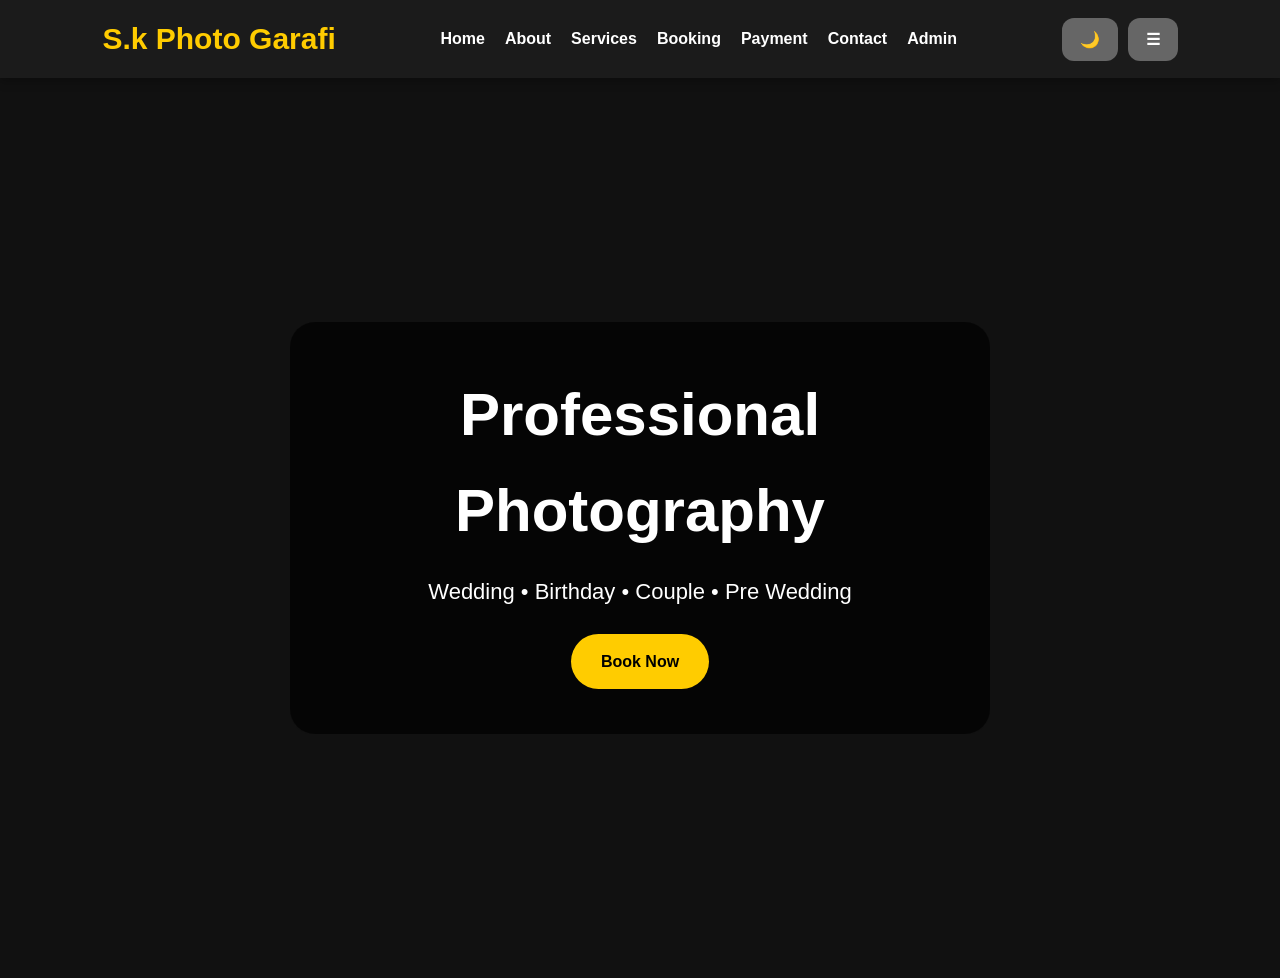
<file: index.html>
<!DOCTYPE html>
<html lang="en">
<head>
<meta charset="UTF-8">
<meta name="viewport" content="width=device-width, initial-scale=1.0">
<title>S.k Photo Garafi</title>

<link rel="stylesheet" href="style.css">

</head>
<body>

<header>

<div class="logo">S.k Photo Garafi</div>

<nav id="nav">

<a href="index.html">Home</a>
<a href="about.html">About</a>
<a href="services.html">Services</a>
<a href="booking.html">Booking</a>
<a href="payment.html">Payment</a>
<a href="contact.html">Contact</a>
<a href="login.html">Admin</a>

</nav>

<div class="top-buttons">

<button id="themeBtn">🌙</button>

<button id="menuBtn">☰</button>

</div>

</header>

<section class="hero">

<div class="hero-box">

<h1>Professional Photography</h1>

<p>
Wedding • Birthday • Couple • Pre Wedding
</p>

<a href="booking.html" class="btn">

Book Now

</a>

</div>

</section>

<script src="script.js"></script>

</body>
</html>
</file>
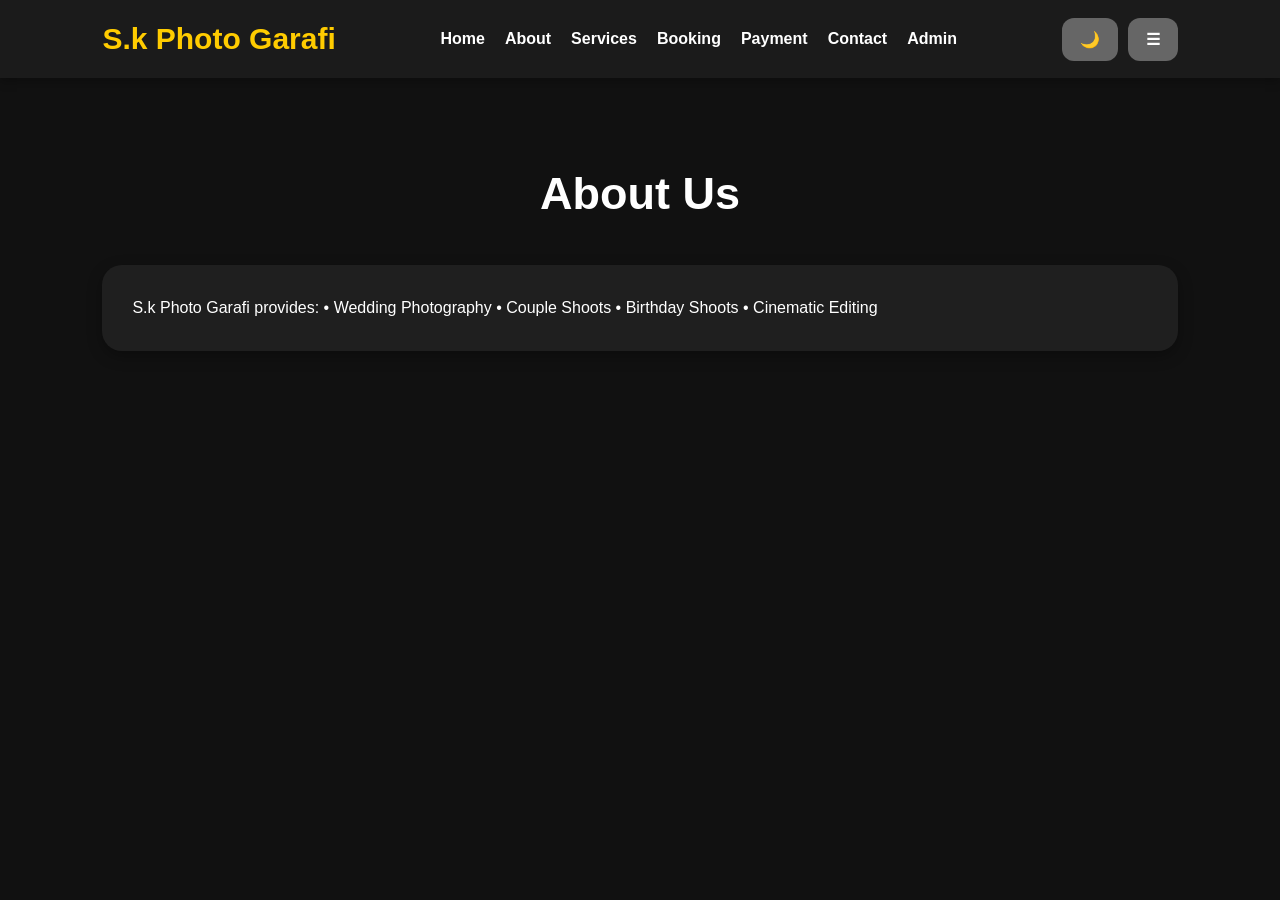
<file: about.html>
<!DOCTYPE html>
<html lang="en">
<head>

<meta charset="UTF-8">
<meta name="viewport"
content="width=device-width, initial-scale=1.0">

<title>About</title>

<link rel="stylesheet" href="style.css">

</head>
<body>

<header>

<div class="logo">S.k Photo Garafi</div>

<nav id="nav">

<a href="index.html">Home</a>
<a href="about.html">About</a>
<a href="services.html">Services</a>
<a href="booking.html">Booking</a>
<a href="payment.html">Payment</a>
<a href="contact.html">Contact</a>
<a href="login.html">Admin</a>

</nav>

<div class="top-buttons">

<button id="themeBtn">🌙</button>

<button id="menuBtn">☰</button>

</div>

</header>

<section class="page">

<h1>About Us</h1>

<div class="card">

<p>

S.k Photo Garafi provides:

• Wedding Photography  
• Couple Shoots  
• Birthday Shoots  
• Cinematic Editing  

</p>

</div>

</section>

<script src="script.js"></script>

</body>
</html>
</file>
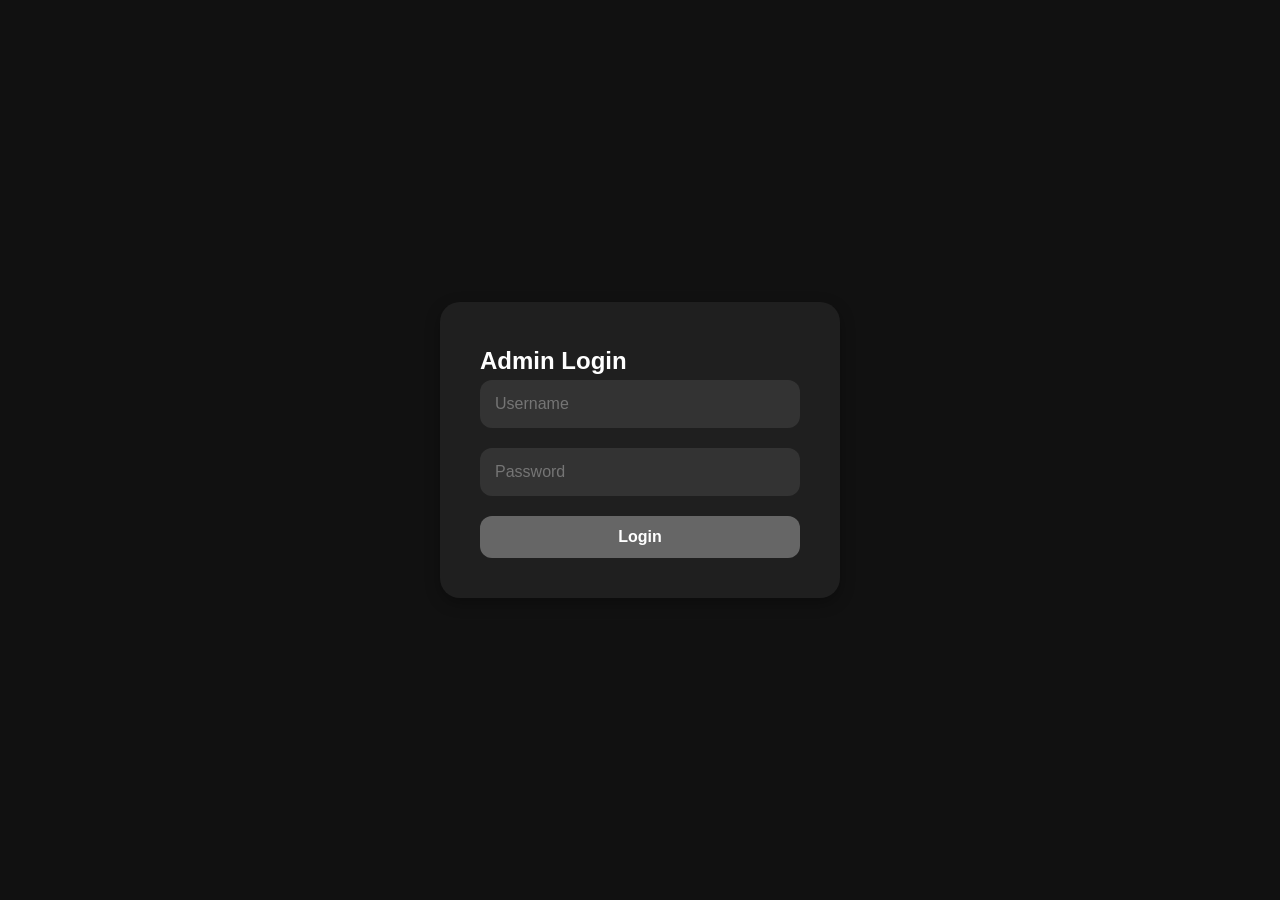
<file: admin.html>
<!DOCTYPE html>
<html lang="en">
<head>

<meta charset="UTF-8">
<meta name="viewport"
content="width=device-width, initial-scale=1.0">

<title>Admin Dashboard</title>

<link rel="stylesheet" href="style.css">

</head>
<body>

<script>

if(localStorage.getItem("adminLogin") != "true"){

window.location.href = "login.html";

}

</script>

<header>

<div class="logo">S.k Photo Garafi</div>

<nav id="nav">

<a href="index.html">Home</a>
<a href="about.html">About</a>
<a href="services.html">Services</a>
<a href="booking.html">Booking</a>
<a href="payment.html">Payment</a>
<a href="contact.html">Contact</a>

</nav>

<div class="top-buttons">

<button id="themeBtn">🌙</button>

<button id="menuBtn">☰</button>

</div>

</header>

<section class="page">

<button onclick="logout()"
class="logout-btn">

Logout

</button>

<h1>Admin Dashboard</h1>

<div class="admin-summary">

<div class="card">

<h2>Total Bookings</h2>

<h3 id="totalBookings">
0
</h3>

</div>

<div class="card">

<h2>Total Payments</h2>

<h3 id="totalPayments">
₹0
</h3>

</div>

</div>

<div class="admin-box">

<table>

<thead>

<tr>

<th>Name</th>
<th>Mobile</th>
<th>Service</th>
<th>Date</th>
<th>Payment</th>
<th>Delete</th>

</tr>

</thead>

<tbody id="bookingTable">

</tbody>

</table>

</div>

</section>

<script src="script.js"></script>

</body>
</html>
</file>
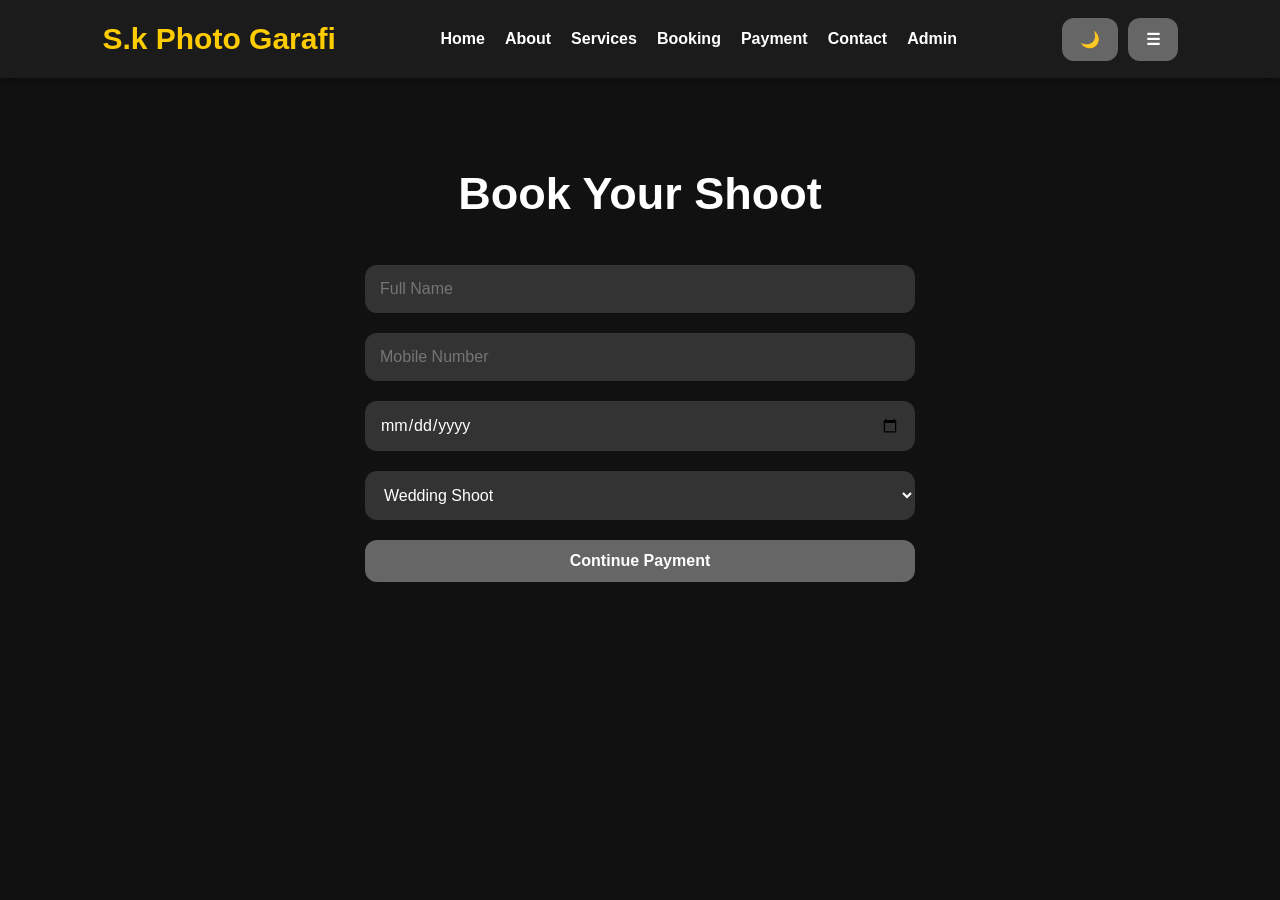
<file: booking.html>
<!DOCTYPE html>
<html lang="en">
<head>

<meta charset="UTF-8">
<meta name="viewport"
content="width=device-width, initial-scale=1.0">

<title>Booking</title>

<link rel="stylesheet" href="style.css">

</head>
<body>

<header>

<div class="logo">S.k Photo Garafi</div>

<nav id="nav">

<a href="index.html">Home</a>
<a href="about.html">About</a>
<a href="services.html">Services</a>
<a href="booking.html">Booking</a>
<a href="payment.html">Payment</a>
<a href="contact.html">Contact</a>
<a href="login.html">Admin</a>

</nav>

<div class="top-buttons">

<button id="themeBtn">🌙</button>

<button id="menuBtn">☰</button>

</div>

</header>

<section class="page">

<h1>Book Your Shoot</h1>

<form id="bookingForm">

<input type="text"
id="name"
placeholder="Full Name"
required>

<input type="tel"
id="mobile"
placeholder="Mobile Number"
required>

<input type="date"
id="date"
required>

<select id="service">

<option>Wedding Shoot</option>
<option>Birthday Shoot</option>
<option>Couple Shoot</option>

</select>

<button type="submit">

Continue Payment

</button>

</form>

</section>

<script src="script.js"></script>

</body>
</html>
</file>
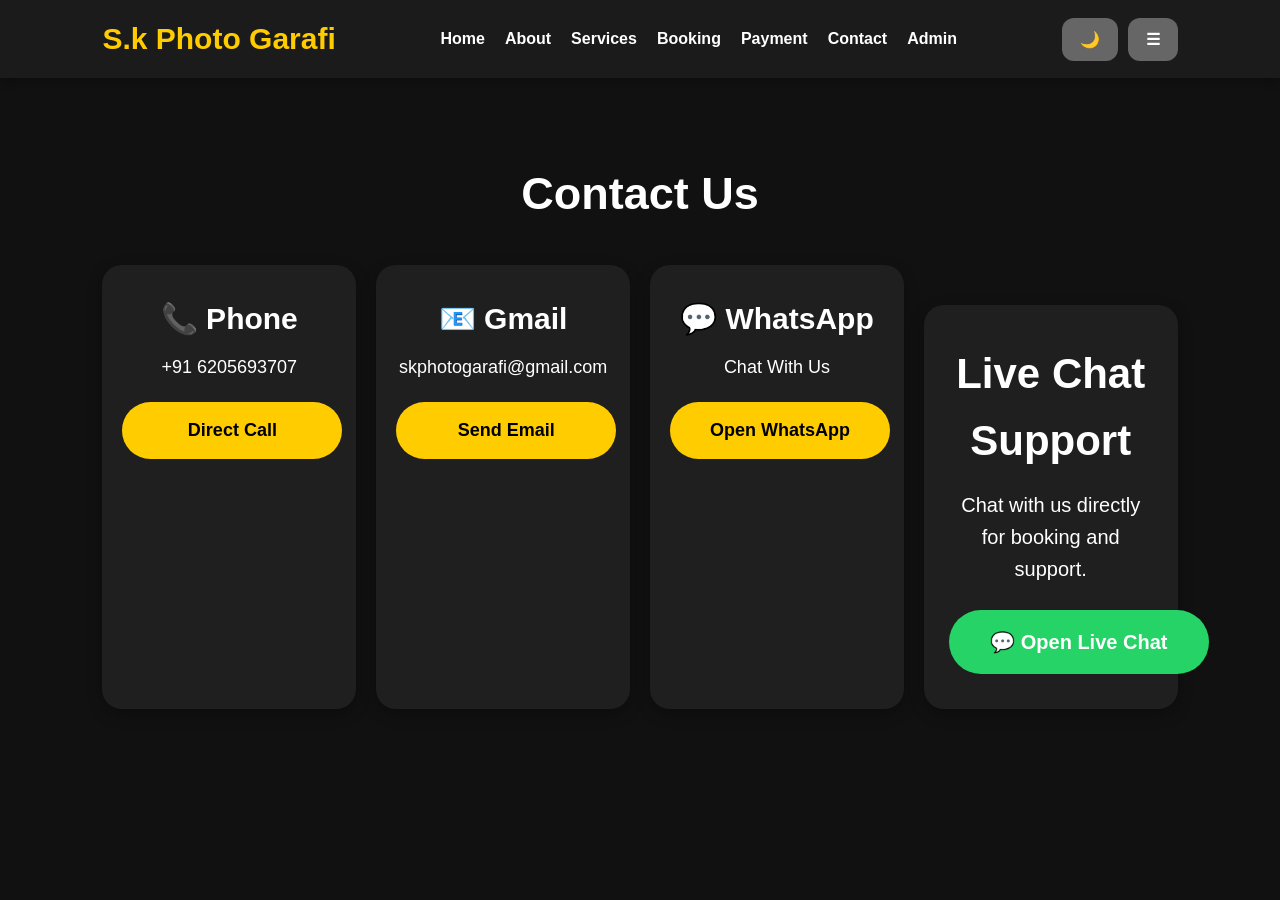
<file: contact.html>
<!DOCTYPE html>
<html lang="en">
<head>

<meta charset="UTF-8">
<meta name="viewport"
content="width=device-width, initial-scale=1.0">

<title>Contact</title>

<link rel="stylesheet" href="style.css">

</head>
<body>

<header>

<div class="logo">S.k Photo Garafi</div>

<nav id="nav">

<a href="index.html">Home</a>
<a href="about.html">About</a>
<a href="services.html">Services</a>
<a href="booking.html">Booking</a>
<a href="payment.html">Payment</a>
<a href="contact.html">Contact</a>
<a href="login.html">Admin</a>

</nav>

<div class="top-buttons">

<button id="themeBtn">🌙</button>

<button id="menuBtn">☰</button>

</div>

</header>

<section class="page">

<h1>Contact Us</h1>

<div class="contact-box">

<div class="contact-card">

<h2>📞 Phone</h2>

<p>
+91 6205693707
</p>

<a href="tel:+916205693707"
class="contact-btn">

Direct Call

</a>

</div>

<div class="contact-card">

<h2>📧 Gmail</h2>

<p>
skphotogarafi@gmail.com
</p>

<a href="mailto:skphotogarafi@gmail.com"
class="contact-btn">

Send Email

</a>

</div>

<div class="contact-card">

<h2>💬 WhatsApp</h2>

<p>
Chat With Us
</p>

<a href="https://wa.me/919798162131"
target="_blank"
class="contact-btn">

Open WhatsApp

</a>

</div>
<!-- LIVE CHAT SECTION -->

<div class="live-chat-section">

<h2>Live Chat Support</h2>

<p>
Chat with us directly for booking and support.
</p>

<a href="livechat.html"
class="live-chat-btn">

💬 Open Live Chat

</a>

</div>

</div>

</section>

<script src="script.js"></script>

</body>
</html>
</file>
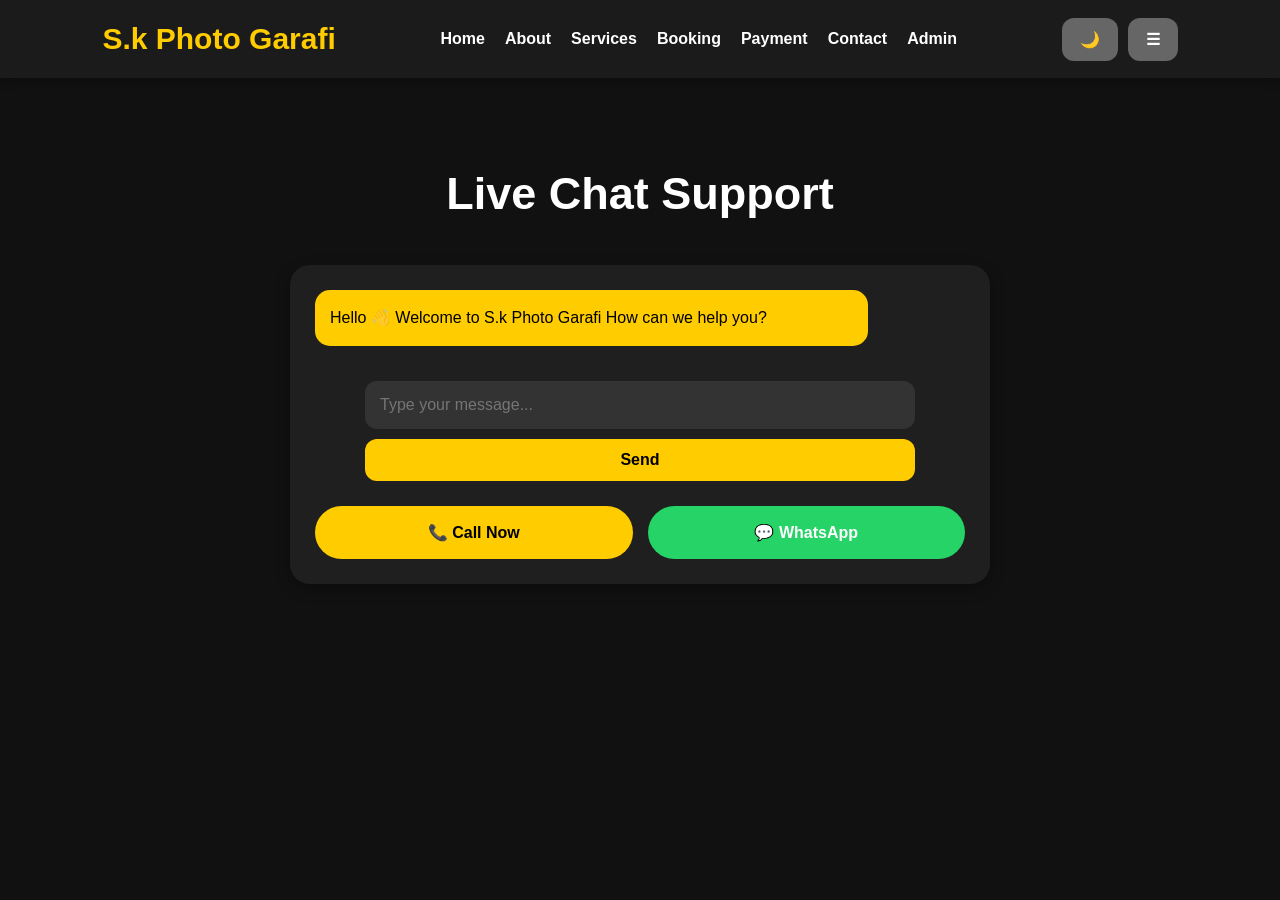
<file: livechat.html>
<!DOCTYPE html>
<html lang="en">
<head>

<meta charset="UTF-8">

<meta name="viewport"
content="width=device-width, initial-scale=1.0">

<title>Live Chat</title>

<link rel="stylesheet" href="style.css">

</head>
<body>

<header>

<div class="logo">

S.k Photo Garafi

</div>

<nav id="nav">

<a href="index.html">Home</a>

<a href="about.html">About</a>

<a href="services.html">Services</a>

<a href="booking.html">Booking</a>

<a href="payment.html">Payment</a>

<a href="contact.html">Contact</a>

<a href="login.html">Admin</a>

</nav>

<div class="top-buttons">

<button id="themeBtn">

🌙

</button>

<button id="menuBtn">

☰

</button>

</div>

</header>

<section class="page">

<h1>Live Chat Support</h1>

<div class="chat-box">

<div class="chat-message admin">

<p>

Hello 👋  
Welcome to S.k Photo Garafi

How can we help you?

</p>

</div>

<div id="chatArea">

</div>

<form id="chatForm">

<input type="text"
id="chatInput"
placeholder="Type your message..."
required>

<button type="submit">

Send

</button>

</form>

<div class="chat-buttons">

<a href="tel:+916205693707"
class="chat-btn">

📞 Call Now

</a>

<a href="https://wa.me/916205693707"
target="_blank"
class="chat-btn whatsapp">

💬 WhatsApp

</a>

</div>

</div>

</section>

<script src="script.js"></script>

</body>
</html>
</file>
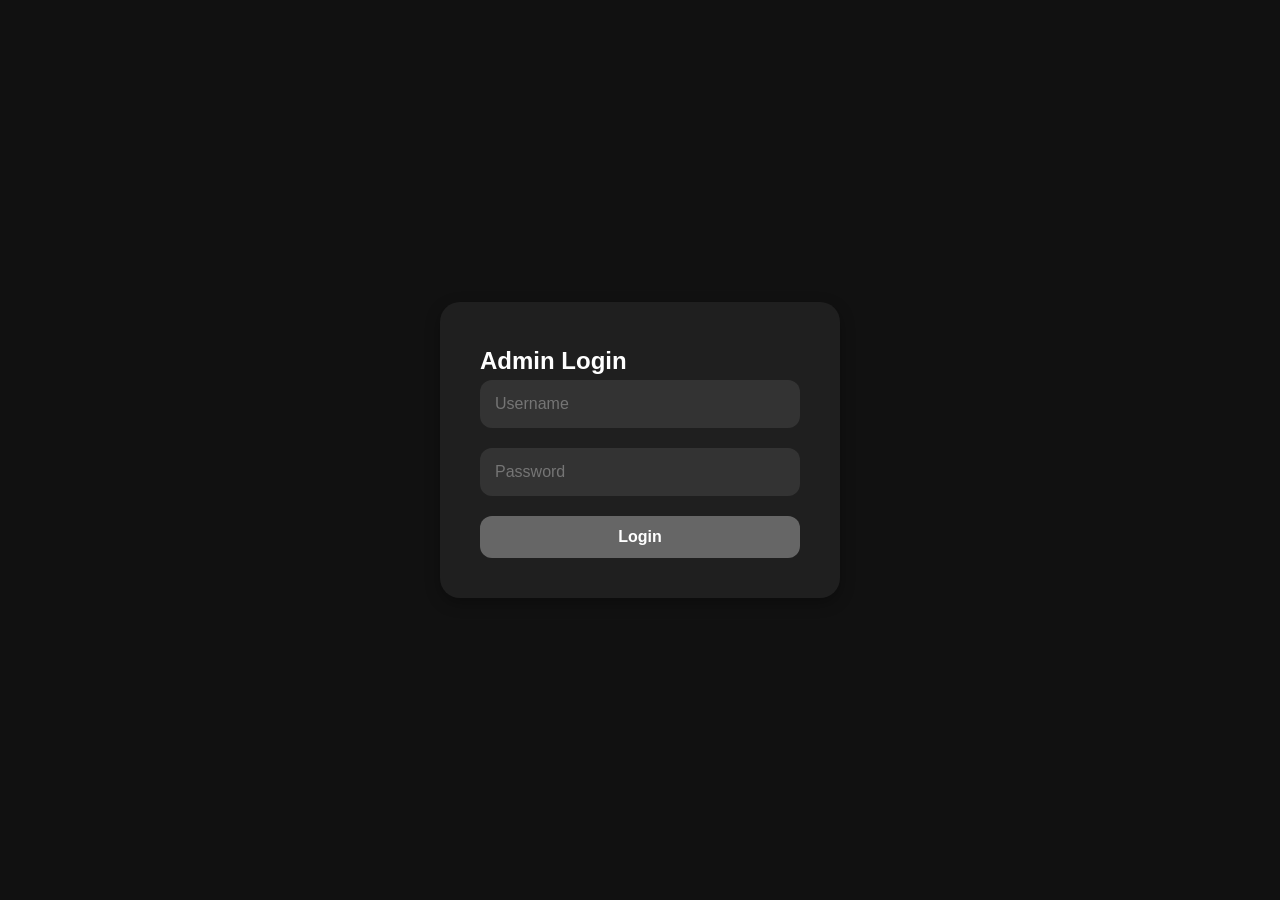
<file: login.html>
<!DOCTYPE html>
<html lang="en">
<head>

<meta charset="UTF-8">
<meta name="viewport"
content="width=device-width, initial-scale=1.0">

<title>Admin Login</title>

<link rel="stylesheet" href="style.css">

</head>
<body>

<section class="login-page">

<div class="login-box">

<h1>Admin Login</h1>

<form id="loginForm">

<input type="text"
id="username"
placeholder="Username"
required>

<input type="password"
id="password"
placeholder="Password"
required>

<button type="submit">

Login

</button>

</form>

</div>

</section>

<script src="script.js"></script>

</body>
</html>
</file>
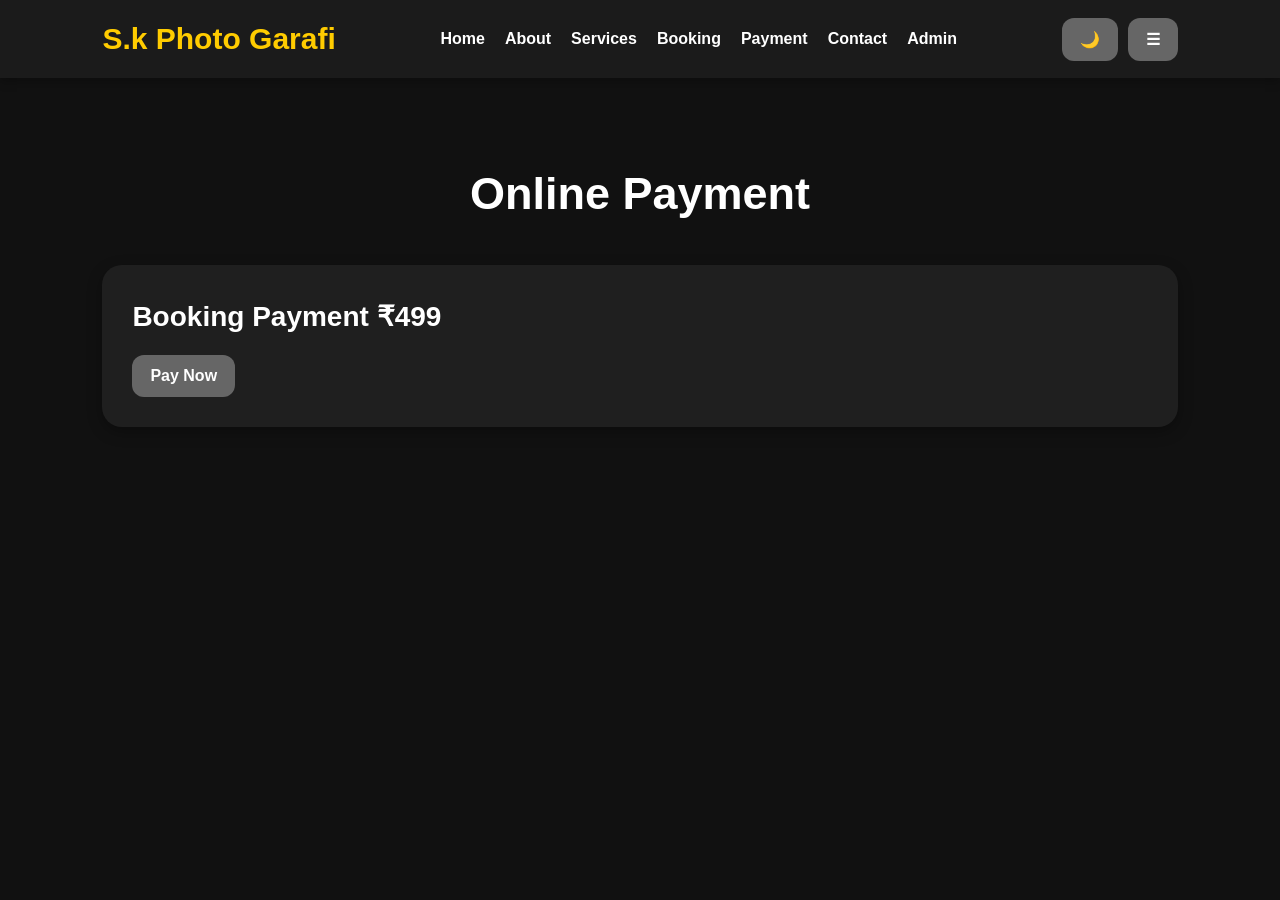
<file: payment.html>
<!DOCTYPE html>
<html lang="en">
<head>

<meta charset="UTF-8">
<meta name="viewport"
content="width=device-width, initial-scale=1.0">

<title>Payment</title>

<link rel="stylesheet" href="style.css">

<script src="https://checkout.razorpay.com/v1/checkout.js"></script>

</head>
<body>

<header>

<div class="logo">S.k Photo Garafi</div>

<nav id="nav">

<a href="index.html">Home</a>
<a href="about.html">About</a>
<a href="services.html">Services</a>
<a href="booking.html">Booking</a>
<a href="payment.html">Payment</a>
<a href="contact.html">Contact</a>
<a href="login.html">Admin</a>

</nav>

<div class="top-buttons">

<button id="themeBtn">🌙</button>

<button id="menuBtn">☰</button>

</div>

</header>

<section class="page">

<h1>Online Payment</h1>

<div class="card">

<h2>Booking Payment ₹499</h2>

<button id="payBtn">

Pay Now

</button>

</div>

</section>

<script src="script.js"></script>

</body>
</html>
</file>
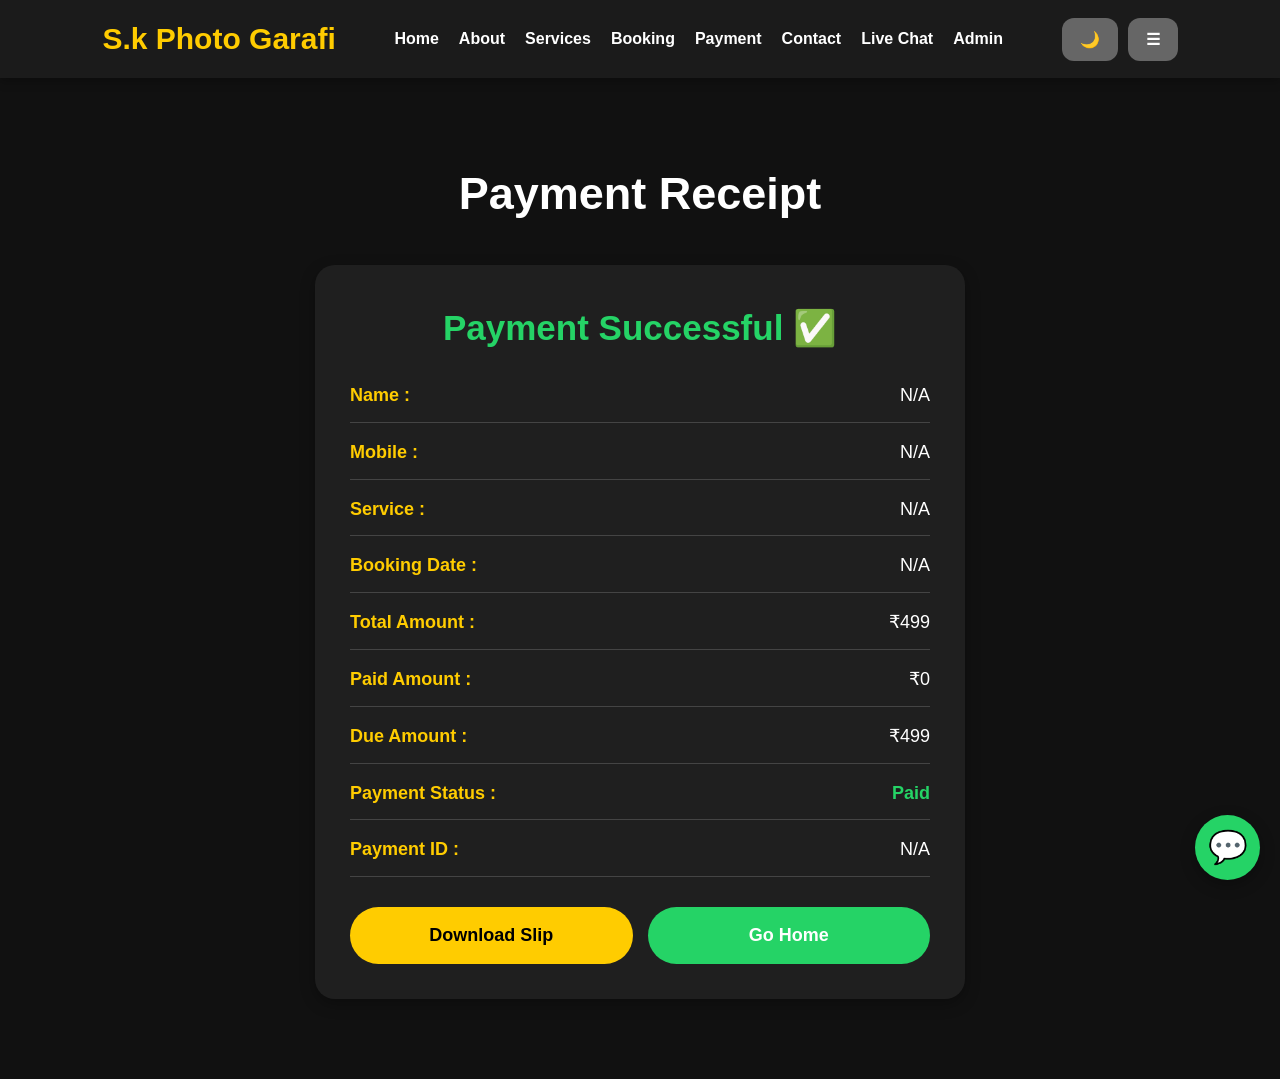
<file: paymentslip.html>
<!DOCTYPE html>
<html lang="en">
<head>

<meta charset="UTF-8">

<meta name="viewport"
content="width=device-width, initial-scale=1.0">

<title>Payment Slip</title>

<link rel="stylesheet"
href="style.css">

</head>
<body>

<!-- HEADER -->

<header>

<div class="logo">

S.k Photo Garafi

</div>

<nav id="nav">

<a href="index.html">
Home
</a>

<a href="about.html">
About
</a>

<a href="services.html">
Services
</a>

<a href="booking.html">
Booking
</a>

<a href="payment.html">
Payment
</a>

<a href="contact.html">
Contact
</a>

<a href="livechat.html">
Live Chat
</a>

<a href="login.html">
Admin
</a>

</nav>

<div class="top-buttons">

<button id="themeBtn">

🌙

</button>

<button id="menuBtn">

☰

</button>

</div>

</header>

<!-- PAGE -->

<section class="page">

<h1>

Payment Receipt

</h1>

<!-- SLIP BOX -->

<div class="slip-box">

<h2>

Payment Successful ✅

</h2>

<div class="slip-details">

<p>

<strong>Name :</strong>

<span id="slipName">

</span>

</p>

<p>

<strong>Mobile :</strong>

<span id="slipMobile">

</span>

</p>

<p>

<strong>Service :</strong>

<span id="slipService">

</span>

</p>

<p>

<strong>Booking Date :</strong>

<span id="slipDate">

</span>

</p>

<p>

<strong>Total Amount :</strong>

<span id="totalAmount">

</span>

</p>

<p>

<strong>Paid Amount :</strong>

<span id="paidAmount">

</span>

</p>

<p>

<strong>Due Amount :</strong>

<span id="dueAmount">

</span>

</p>

<p>

<strong>Payment Status :</strong>

<span class="paid-status">

Paid

</span>

</p>

<p>

<strong>Payment ID :</strong>

<span id="slipPaymentId">

</span>

</p>

</div>

<!-- BUTTONS -->

<div class="slip-buttons">

<button onclick="downloadSlip()">

Download Slip

</button>

<a href="index.html"
class="home-btn">

Go Home

</a>

</div>

</div>

</section>

<!-- FLOAT LIVE CHAT -->

<div class="live-chat">

<a href="https://wa.me/916205693707"
target="_blank">

💬

</a>

</div>

<script src="script.js">

</script>

</body>
</html>
</file>
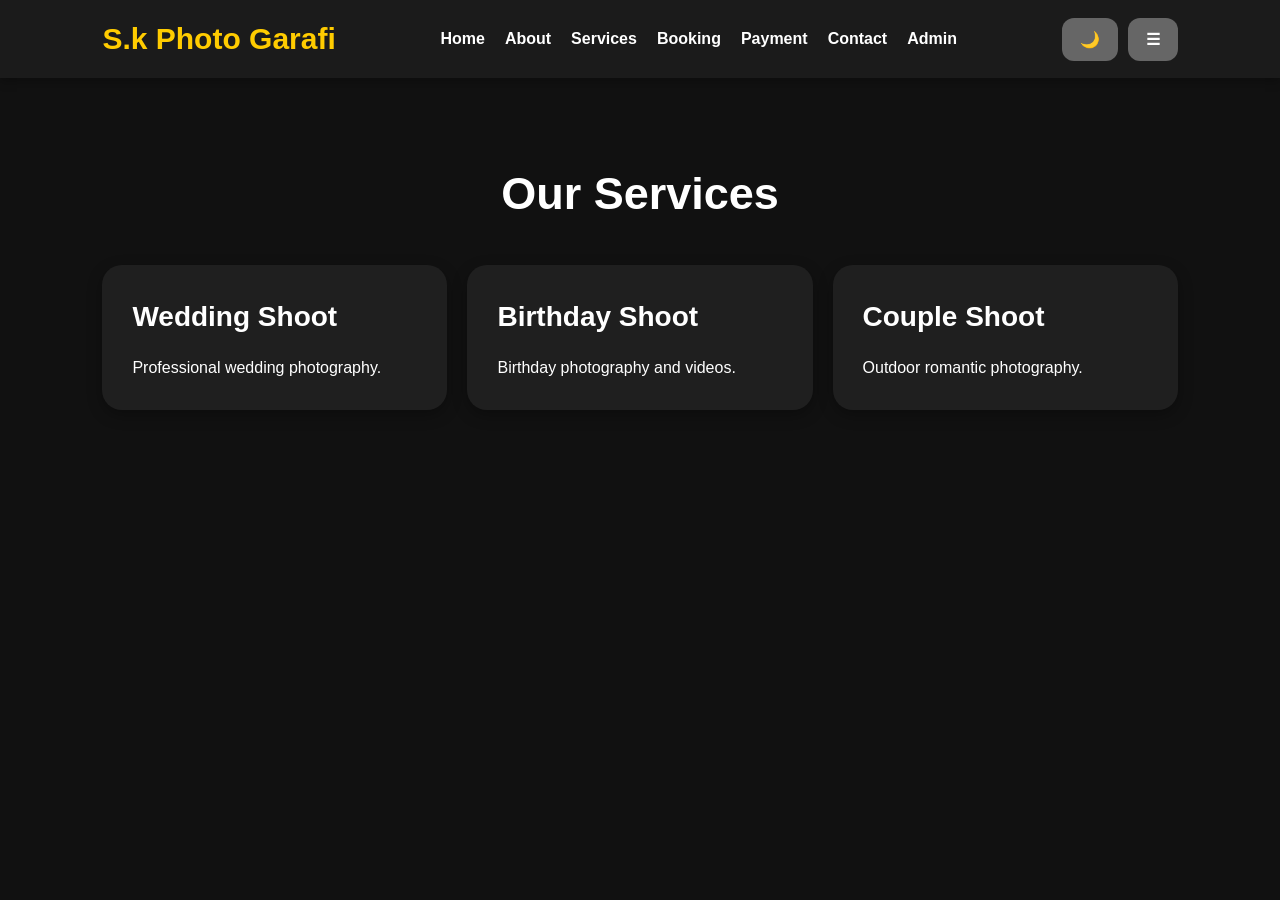
<file: services.html>
<!DOCTYPE html>
<html lang="en">
<head>

<meta charset="UTF-8">
<meta name="viewport"
content="width=device-width, initial-scale=1.0">

<title>Services</title>

<link rel="stylesheet" href="style.css">

</head>
<body>

<header>

<div class="logo">S.k Photo Garafi</div>

<nav id="nav">

<a href="index.html">Home</a>
<a href="about.html">About</a>
<a href="services.html">Services</a>
<a href="booking.html">Booking</a>
<a href="payment.html">Payment</a>
<a href="contact.html">Contact</a>
<a href="login.html">Admin</a>

</nav>

<div class="top-buttons">

<button id="themeBtn">🌙</button>

<button id="menuBtn">☰</button>

</div>

</header>

<section class="page">

<h1>Our Services</h1>

<div class="card-container">

<div class="card">

<h2>Wedding Shoot</h2>

<p>
Professional wedding photography.
</p>

</div>

<div class="card">

<h2>Birthday Shoot</h2>

<p>
Birthday photography and videos.
</p>

</div>

<div class="card">

<h2>Couple Shoot</h2>

<p>
Outdoor romantic photography.
</p>

</div>

</div>

</section>

<script src="script.js"></script>

</body>
</html>
</file>
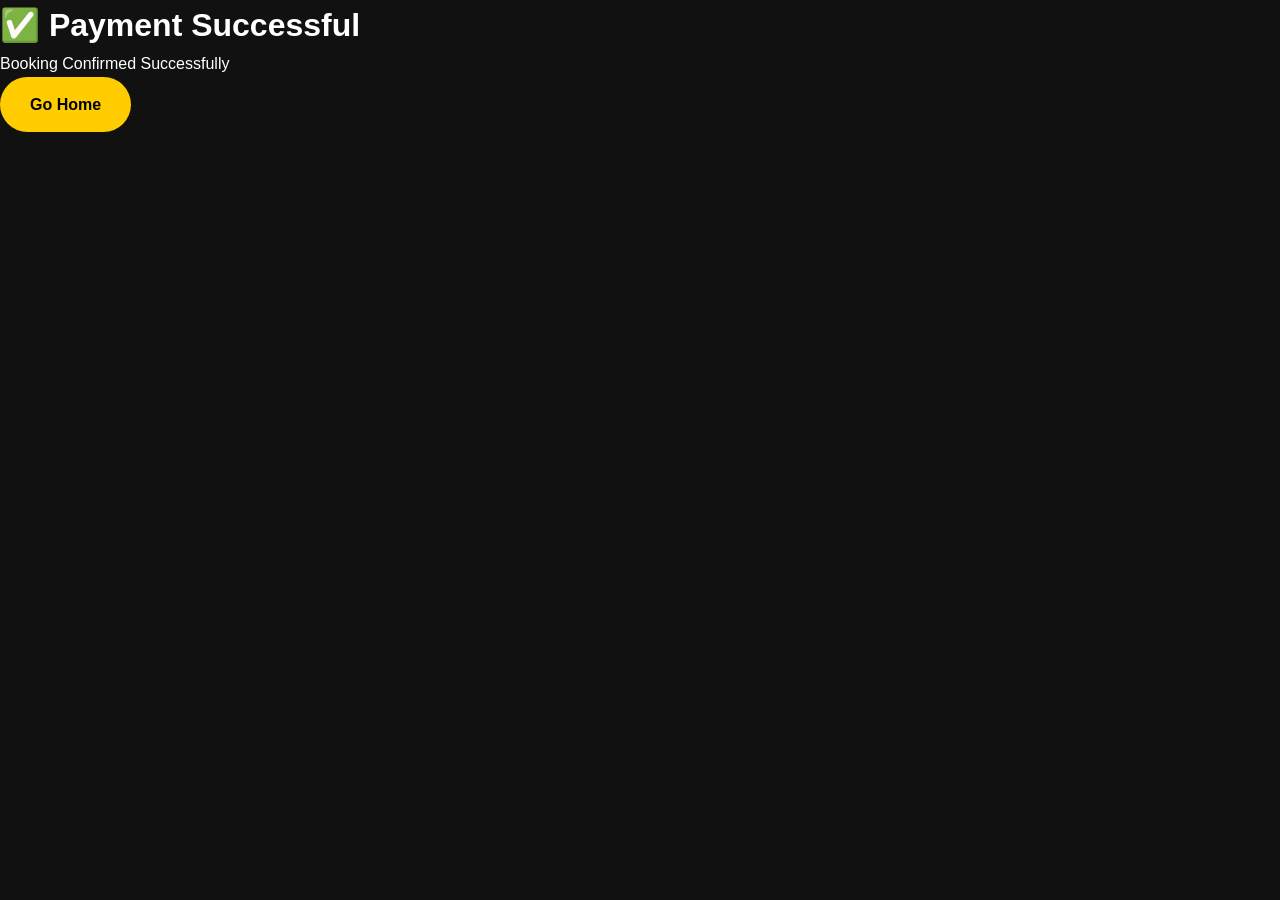
<file: success.html>
<!DOCTYPE html>
<html lang="en">

<head>

<meta charset="UTF-8">

<meta name="viewport"
content="width=device-width, initial-scale=1.0">

<title>Success</title>

<link rel="stylesheet"
href="style.css">

</head>

<body>

<div class="page-box">

<h1>

✅ Payment Successful

</h1>

<p>

Booking Confirmed Successfully

</p>

<a href="index.html"
class="btn">

Go Home

</a>

</div>

<script src="script.js"></script>

</body>
</html>
</file>
<file: style.css>
/* ===================================
GLOBAL RESET
=================================== */

*{
margin:0;
padding:0;
box-sizing:border-box;
font-family:Arial,sans-serif;
}

html{
scroll-behavior:smooth;
}

body{
background:#111;
color:#fff;
line-height:1.6;
overflow-x:hidden;
transition:0.3s;
}

body.light{
background:#ffffff;
color:#000;
}

a{
text-decoration:none;
}

img{
max-width:100%;
display:block;
border-radius:15px;
}

/* ===================================
HEADER
=================================== */

header{
width:100%;
display:flex;
justify-content:space-between;
align-items:center;
padding:15px 8%;
background:#1b1b1b;
position:sticky;
top:0;
z-index:1000;
box-shadow:0 3px 10px rgba(0,0,0,0.3);
}

body.light header{
background:#f2f2f2;
}

.logo{
font-size:30px;
font-weight:bold;
color:#ffcc00;
}

nav{
display:flex;
align-items:center;
gap:20px;
}

nav a{
color:#fff;
font-size:16px;
font-weight:bold;
transition:0.3s;
}

body.light nav a{
color:#000;
}

nav a:hover{
color:#ffcc00;
}

.top-buttons{
display:flex;
gap:10px;
}

button{
padding:12px 18px;
border:none;
border-radius:12px;
cursor:pointer;
font-size:16px;
font-weight:bold;
background:#666;
color:white;
transition:0.3s;
}

button:hover{
transform:scale(1.03);
opacity:0.9;
}

/* ===================================
HERO SECTION
=================================== */

.hero{
width:100%;
min-height:100vh;
display:flex;
justify-content:center;
align-items:center;
text-align:center;
padding:20px;
background:url('https://images.unsplash.com/photo-1516035069371-29a1b244cc32?q=80&w=1200') center/cover no-repeat;
}

.hero-box{
width:100%;
max-width:700px;
background:rgba(0,0,0,0.65);
padding:45px;
border-radius:25px;
backdrop-filter:blur(5px);
}

.hero-box h1{
font-size:60px;
margin-bottom:15px;
}

.hero-box p{
font-size:22px;
margin-bottom:25px;
}

.btn{
display:inline-block;
padding:15px 30px;
background:#ffcc00;
color:black;
border-radius:35px;
font-weight:bold;
transition:0.3s;
}

.btn:hover{
transform:scale(1.05);
}

/* ===================================
PAGE
=================================== */

.page{
width:100%;
padding:80px 8%;
}

.page h1{
font-size:45px;
margin-bottom:35px;
text-align:center;
}

/* ===================================
CARDS
=================================== */

.card-container{
display:grid;
grid-template-columns:repeat(auto-fit,minmax(250px,1fr));
gap:20px;
}

.card{
background:#1f1f1f;
padding:30px;
border-radius:20px;
box-shadow:0 5px 15px rgba(0,0,0,0.3);
transition:0.3s;
}

body.light .card{
background:#f0f0f0;
}

.card:hover{
transform:translateY(-5px);
}

.card h2{
margin-bottom:15px;
font-size:28px;
}

/* ===================================
FORM
=================================== */

form{
width:100%;
max-width:550px;
margin:auto;
display:flex;
flex-direction:column;
gap:20px;
}

input,
textarea,
select{
width:100%;
padding:15px;
border:none;
border-radius:12px;
font-size:16px;
outline:none;
background:#333;
color:white;
}

body.light input,
body.light textarea,
body.light select{
background:#ddd;
color:black;
}

textarea{
min-height:120px;
resize:none;
}

/* ===================================
CONTACT PAGE
=================================== */

.contact-box{
display:grid;
grid-template-columns:repeat(auto-fit,minmax(250px,1fr));
gap:20px;
margin-bottom:40px;
}

.contact-card{
background:#1f1f1f;
padding:30px 20px;
border-radius:20px;
text-align:center;
box-shadow:0 5px 15px rgba(0,0,0,0.3);
}

body.light .contact-card{
background:#f0f0f0;
}

.contact-card h2{
font-size:30px;
margin-bottom:10px;
}

.contact-card p{
font-size:18px;
margin-bottom:20px;
word-break:break-word;
}

.contact-btn{
display:inline-flex;
justify-content:center;
align-items:center;
padding:14px 28px;
background:#ffcc00;
color:black;
border-radius:40px;
font-weight:bold;
font-size:18px;
transition:0.3s;
min-width:220px;
}

.contact-btn:hover{
transform:scale(1.05);
}

/* ===================================
LIVE CHAT SECTION
=================================== */

.live-chat-section{
margin-top:40px;
background:#1f1f1f;
padding:35px 25px;
border-radius:20px;
text-align:center;
box-shadow:0 5px 15px rgba(0,0,0,0.3);
}

body.light .live-chat-section{
background:#f0f0f0;
}

.live-chat-section h2{
font-size:42px;
margin-bottom:15px;
}

.live-chat-section p{
font-size:20px;
margin-bottom:25px;
}

.live-chat-btn{
display:inline-flex;
justify-content:center;
align-items:center;
gap:10px;
padding:16px 30px;
background:#25D366;
color:white;
border-radius:40px;
font-size:20px;
font-weight:bold;
transition:0.3s;
min-width:260px;
}

.live-chat-btn:hover{
transform:scale(1.05);
}

/* ===================================
CHAT PAGE
=================================== */

.chat-box{
width:100%;
max-width:700px;
margin:auto;
background:#1f1f1f;
padding:25px;
border-radius:20px;
box-shadow:0 5px 15px rgba(0,0,0,0.3);
}

body.light .chat-box{
background:#f0f0f0;
}

.chat-message{
padding:15px;
border-radius:15px;
margin-bottom:15px;
max-width:85%;
word-wrap:break-word;
}

.chat-message.admin{
background:#ffcc00;
color:black;
}

.chat-message.user{
background:#25D366;
margin-left:auto;
color:white;
}

#chatArea{
display:flex;
flex-direction:column;
gap:10px;
margin-bottom:20px;
max-height:400px;
overflow-y:auto;
}

#chatForm{
display:flex;
gap:10px;
margin-top:20px;
}

#chatForm input{
flex:1;
}

#chatForm button{
background:#ffcc00;
color:black;
min-width:120px;
}

.chat-buttons{
display:flex;
gap:15px;
margin-top:25px;
flex-wrap:wrap;
}

.chat-btn{
flex:1;
padding:14px 20px;
border-radius:35px;
font-weight:bold;
text-align:center;
background:#ffcc00;
color:black;
}

.chat-btn.whatsapp{
background:#25D366;
color:white;
}

/* ===================================
LOGIN PAGE
=================================== */

.login-page{
min-height:100vh;
display:flex;
justify-content:center;
align-items:center;
padding:20px;
}

.login-box{
width:100%;
max-width:400px;
background:#1f1f1f;
padding:40px;
border-radius:20px;
box-shadow:0 5px 15px rgba(0,0,0,0.3);
}

body.light .login-box{
background:#f0f0f0;
}

/* ===================================
ADMIN PANEL
=================================== */

.admin-summary{
display:grid;
grid-template-columns:repeat(auto-fit,minmax(250px,1fr));
gap:20px;
margin-bottom:30px;
}

.admin-summary .card{
text-align:center;
}

.admin-summary h3{
font-size:35px;
margin-top:10px;
color:#ffcc00;
}

.admin-box{
overflow-x:auto;
}

table{
width:100%;
border-collapse:collapse;
margin-top:20px;
min-width:700px;
}

table th,
table td{
border:1px solid #444;
padding:15px;
text-align:center;
}

table th{
background:#ffcc00;
color:black;
}

td button{
background:red;
color:white;
padding:10px 15px;
border-radius:8px;
}

.logout-btn{
background:red;
color:white;
margin-bottom:20px;
}

/* ===================================
PAYMENT SLIP
=================================== */

.slip-box{
width:100%;
max-width:650px;
margin:auto;
background:#1f1f1f;
padding:35px;
border-radius:20px;
box-shadow:0 5px 15px rgba(0,0,0,0.3);
}

body.light .slip-box{
background:#f0f0f0;
}

.slip-box h2{
text-align:center;
margin-bottom:25px;
font-size:35px;
color:#25D366;
}

.slip-details p{
font-size:18px;
margin-bottom:15px;
padding-bottom:12px;
border-bottom:1px solid #444;
word-break:break-word;
display:flex;
justify-content:space-between;
gap:10px;
}

.slip-details strong{
color:#ffcc00;
}

body.light .slip-details strong{
color:#000;
}

.paid-status{
color:#25D366;
font-weight:bold;
}

.slip-buttons{
display:flex;
gap:15px;
margin-top:30px;
flex-wrap:wrap;
}

.slip-buttons button,
.home-btn{
flex:1;
padding:14px 20px;
border:none;
border-radius:35px;
font-size:18px;
font-weight:bold;
cursor:pointer;
text-align:center;
}

.slip-buttons button{
background:#ffcc00;
color:black;
}

.home-btn{
background:#25D366;
color:white;
}

/* ===================================
FLOAT LIVE CHAT
=================================== */

.live-chat{
position:fixed;
bottom:20px;
right:20px;
z-index:9999;
}

.live-chat a{
width:65px;
height:65px;
background:#25D366;
color:white;
display:flex;
justify-content:center;
align-items:center;
border-radius:50%;
font-size:32px;
box-shadow:0 5px 15px rgba(0,0,0,0.3);
animation:chatAnimation 1.5s infinite;
}

@keyframes chatAnimation{

0%{
transform:scale(1);
}

50%{
transform:scale(1.08);
}

100%{
transform:scale(1);
}

}

/* ===================================
PRINT FIX
=================================== */

@media print{

header,
.live-chat,
.slip-buttons{
display:none;
}

body{
background:white;
}

.slip-box{
box-shadow:none;
border:2px solid #000;
}

}

/* ===================================
RESPONSIVE
=================================== */

@media(max-width:768px){

header{
padding:15px 5%;
}

.logo{
font-size:24px;
}

nav{
position:absolute;
top:75px;
right:-100%;
width:220px;
background:#1f1f1f;
padding:20px;
flex-direction:column;
border-radius:15px;
transition:0.3s;
}

body.light nav{
background:#f0f0f0;
}

nav.active{
right:10px;
}

.hero-box{
padding:30px 20px;
}

.hero-box h1{
font-size:36px;
}

.hero-box p{
font-size:17px;
}

.page{
padding:60px 5%;
}

.page h1{
font-size:32px;
}

.card{
padding:22px;
}

.contact-btn,
.live-chat-btn,
.chat-btn,
.home-btn{
width:100%;
min-width:unset;
}

#chatForm{
flex-direction:column;
}

#chatForm button{
width:100%;
}

.chat-buttons,
.slip-buttons{
flex-direction:column;
}

.slip-box{
padding:25px;
}

.slip-box h2{
font-size:28px;
}

.slip-details p{
font-size:16px;
flex-direction:column;
align-items:flex-start;
}

table{
font-size:14px;
}

}

@media(max-width:480px){

.hero-box h1{
font-size:28px;
}

.hero-box p{
font-size:15px;
}

button{
width:100%;
}

.live-chat{
bottom:15px;
right:15px;
}

.live-chat a{
width:58px;
height:58px;
font-size:28px;
}

}
</file>
